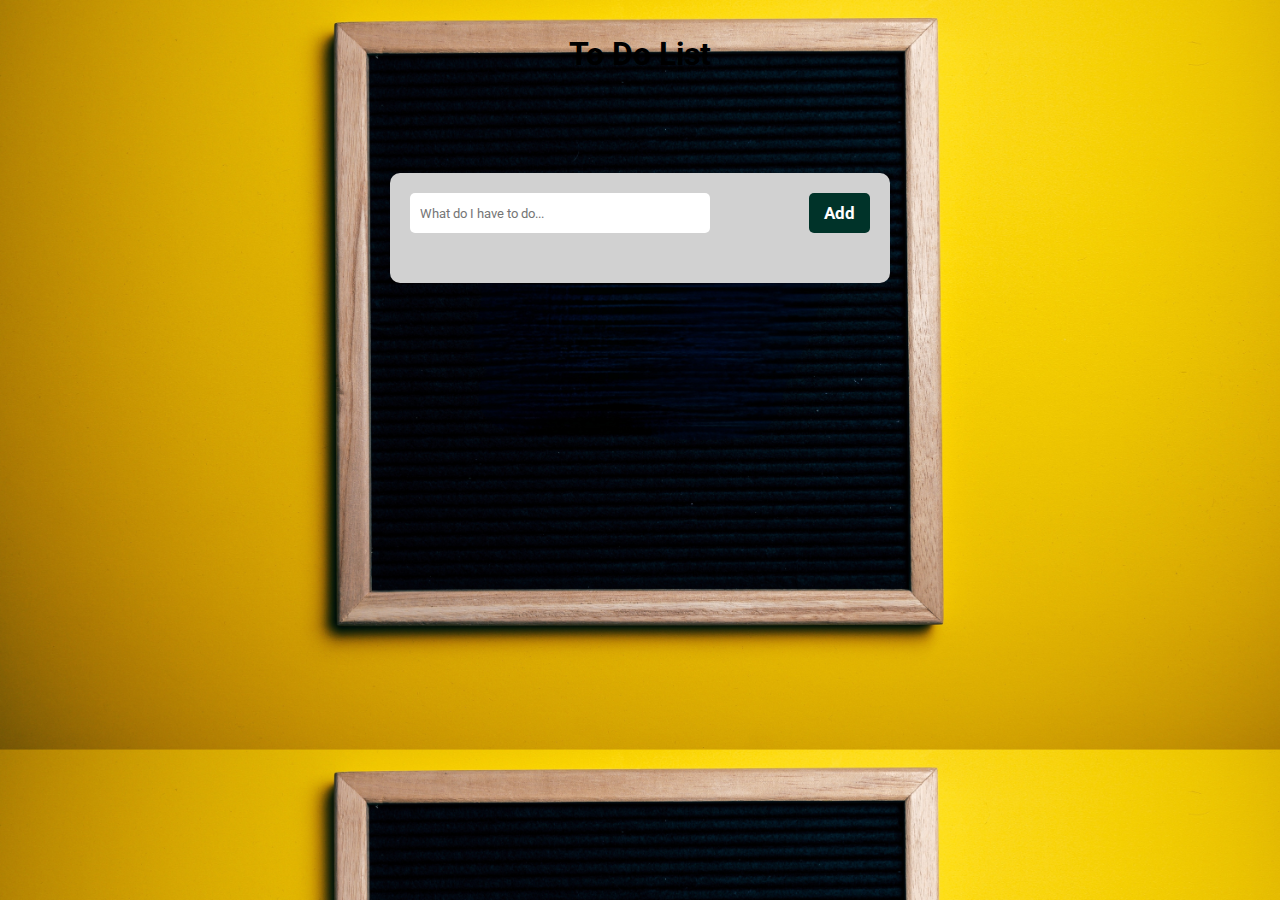
<file: To-do-list-1/index.html>
<!DOCTYPE html>
<html lang="pt-br">

<head>
    <meta charset="UTF-8">
    <meta http-equiv="X-UA-Compatible" content="IE=edge">
    <meta name="viewport" content="width=device-width, initial-scale=1.0">
    <link rel="stylesheet" href="styles.css">
    <title>To do list</title>
</head>

<body>
    <h1>To Do List</h1>
    <div class="container">
        
        <input class="input-task" placeholder="What do I have to do...">
        <button class="button-add-task">Add</button>

        <ul class="list-tasks">

        </ul>
    </div>
</body>
<script src="scripts.js"></script>
</html>
</file>
<file: To-do-list-1/styles.css>
@import url('https://fonts.googleapis.com/css2?family=Roboto:wght@400;700&display=swap');

* {
    margin: 0;
    padding: 0;
    box-sizing: border-box;
    font-family: 'Roboto', sans-serif;
    outline: none;
}

body{
    background: url("./img/bg.jpg");
    background-size: 100%;  
    
}

h1{
    text-align: center;
    margin-top: 35px;
}

.container {
    background-color: #d1d1d1;
    width: 500px;
    border-radius: 10px;
    padding: 20px;
    margin: 100px auto 0;
}

.input-task {
    border: none;
    border-radius: 5px;
    width: 300px;
    height: 40px;
    padding-left: 10px;
}

.button-add-task {
    border: none;
    border-radius: 5px;
    height: 40px;
    background-color: #003329;
    color: #ffffff;
    font-size: 17px;
    padding: 0 15px;
    float: right;
    cursor: pointer;
    font-weight: 700;
}

.button-add-task:hover {
    opacity: 0.8;
}

.button-add-task:active {
    opacity: 0.6;
}

.list-tasks {
    width: 100%;
    list-style: none;
    margin-top: 30px;
}

.task {
    background-color: #F2F2F2;
    box-shadow: 1px 4px 10px rgba(0, 0, 0, 0.2);
    height: 50px;
    display: flex;
    align-items: center;
    justify-content: space-between;
    padding: 0 15px;
    border-radius: 5px;
    margin-bottom: 20px;
    cursor: pointer;
}

img {
    height: 25px;
    opacity: 0;
    transition: opacity 0.5s ease-in-out;
}

.task:hover img {
    opacity: 1;
}

.done {
    background-color: #8fac55;
    text-decoration: line-through;
}
</file>
